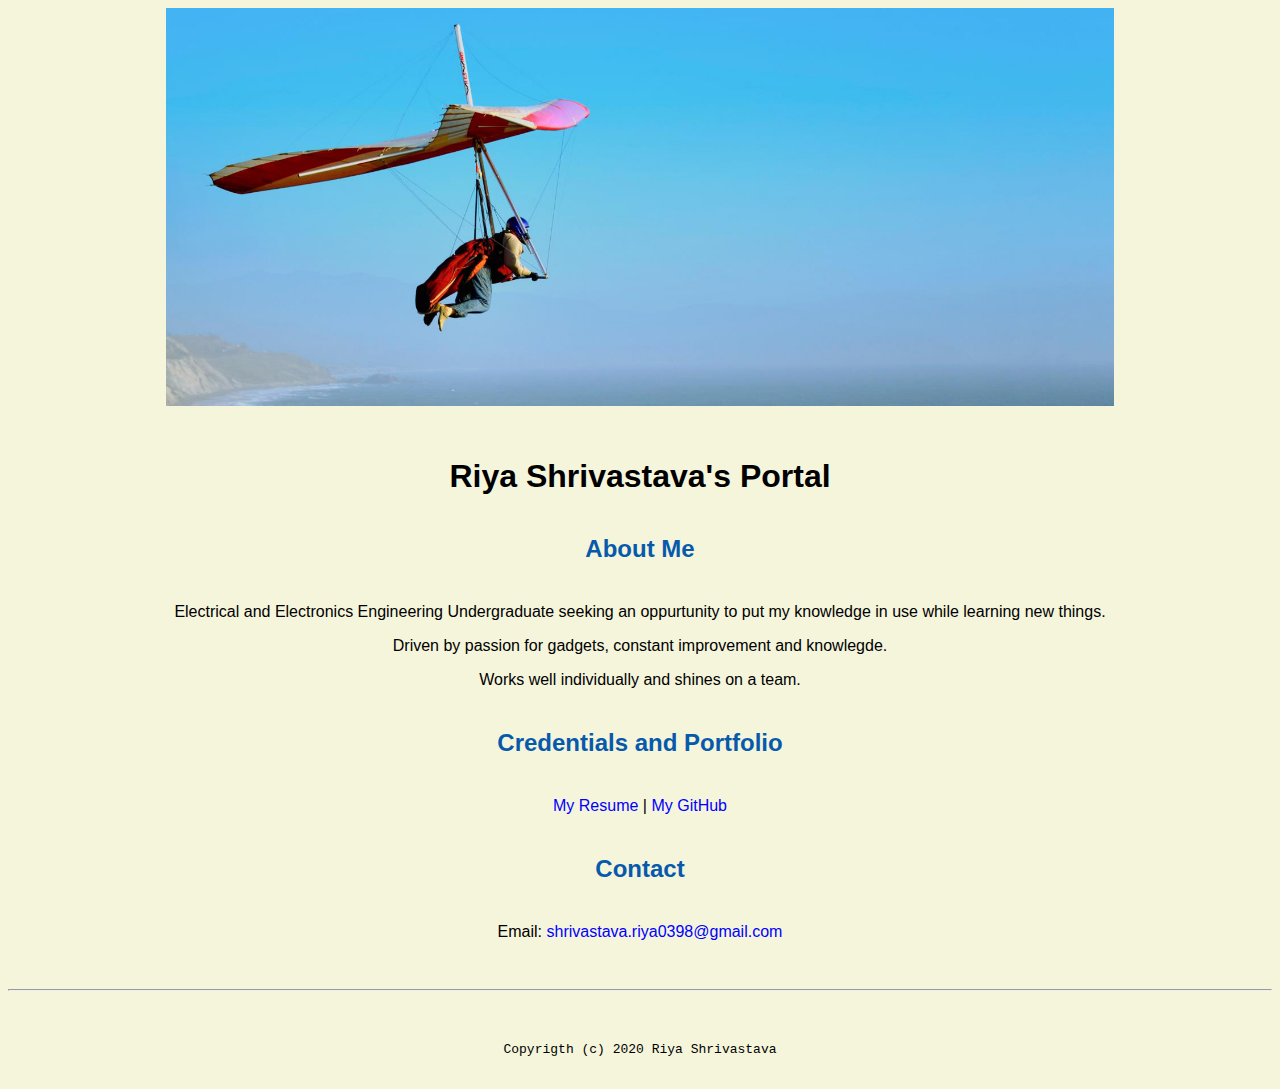
<file: index.html>
<!doctype html>

<!-- this is a comment for human! -->

<html lang="en">

  <header>
     <title>Riya Shrivastava's Portal</title>
     <link rel="stylesheet" href="css/master.css">
     <link rel="FaviconIcon" href="favicon.ico" type="image/x-icon">
     <link rel="shortcut" href="favicon.ico" type="image/x-icon">
     <meta name="viewport" content="width=device-width, initial-scale=1, shrink-to-fit=no">
    <meta name="name" content="Riya Shrivastava's Portal">
    <meta name="robots" conten="noindex, nofollow">
  </header>

  <body>
    <img src="images/banner.jpg" width="75%" alt="banner">
     <h1>Riya Shrivastava's Portal</h1>
     <h2>About Me</h2>
     <p> Electrical and Electronics Engineering Undergraduate seeking an oppurtunity to put my knowledge in use while learning new things.</p>
     <p> Driven by passion for gadgets, constant improvement and knowlegde.</p>
     <p> Works well individually and shines on a team. </p>
     <h2>Credentials and Portfolio</h2>
     <p><a href="resume.html">My Resume</a> | <a href="https://github.com/Riya0398">My GitHub</a></p>
     <h2>Contact</h2>
     <p>Email: <a href="mailto:shrivastava.riya0398@gmail.com">shrivastava.riya0398@gmail.com</a></p>
  </body>

  <footer>
    <hr>
    <code>Copyrigth (c) 2020 Riya Shrivastava </code>

  </footer>

</html>
</file>
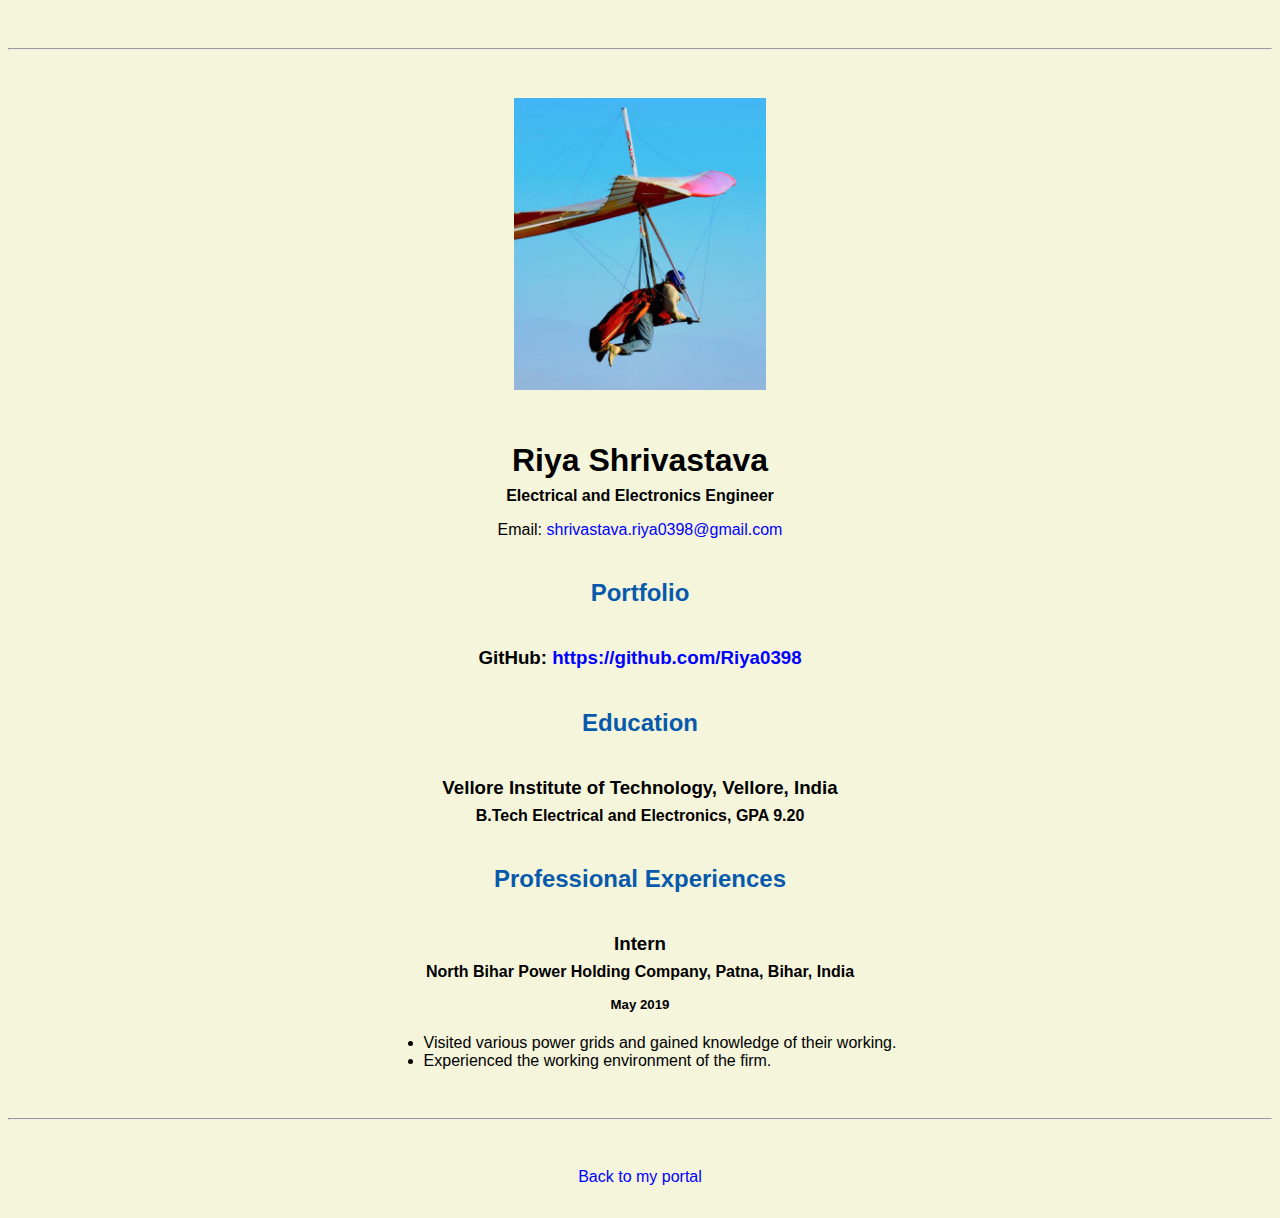
<file: resume.html>
<!doctype html>

<!-- this is a comment for human! -->

<html lang="en">

  <header>
    <title>Riya Shrivastava's Resume</title>
    <link rel="stylesheet" href="css/master.css">
    <link rel="FaviconIcon" href="favicon.ico" type="image/x-icon">
    <link rel="shortcut" href="favicon.ico" type="image/x-icon">
    <meta name="viewport" content="width=device-width, initial-scale=1, shrink-to-fit=no">
   <meta name="name" content="Riya Shrivastava's Portal">
   <meta name="robots" conten="noindex, nofollow">
  </header>

  <body>
    <hr>

    <img src="images/headshot.jpg" alt="Harrison Kong's headshot" width="20%">

    <h1>Riya Shrivastava</h1>
    <h4>Electrical and Electronics Engineer</h4>

    <p>Email: <a href="mailto:shrivastava.riya0398@gmail.com" target="_blank">shrivastava.riya0398@gmail.com</a></p>
    <!-- don't post physical address, personal phone number or other personal information on the web! -->

    <h2>Portfolio</h2>
      <h3>GitHub: <a href="https://github.com/Riya0398" target="_blank">https://github.com/Riya0398</a></h3>

    <h2>Education</h2>

    <h3>Vellore Institute of Technology, Vellore, India</h3>
    <h4>B.Tech Electrical and Electronics, GPA 9.20</h4>

    <h2>Professional Experiences</h2>

    <h3>Intern</h3>
    <h4>North Bihar Power Holding Company, Patna, Bihar, India</h4>
    <h5>May 2019</h5>
      <ul>
        <li>Visited various power grids and gained knowledge of their working.</li>
        <li>Experienced the working environment of the firm.</li>
      </ul>

  </body>

  <footer>
  <hr>
  <p><a href="index.html">Back to my portal</a><p>
  </footer>

</html>
</file>
<file: css/master.css>
/* Cascading stylesheet for the website */

/* Text inside these asterisks and slashes are comments for human */

  a {
    color: blue;/* set the text color to blue here */
    text-decoration: none; /* This means we do not want hyperlinks to be underlined */
  }

  a:hover {
    color: red;/* set the text color to red here */
    text-decoration: none; /* This means we do not want hyperlinks to be underlined */
  }

  body {
    /* set the background color here */
    /* set the text color to black here */
    /* set the font here */
    /* set the text alignment here */
    background-color: beige;
    color: black;
    font-family: arial, Helvetica, sans-serif;
    text-align: center;
   }

  footer {
    margin-top: 2rem;
    margin-bottom: 2rem;
  }

  h1 {
    margin-bottom: 0.5rem;
    margin-top: 3rem;
   }

  h2 {
    color: #075AAB;
    margin-top: 2.5rem;
    margin-bottom: 2.5rem;/* set the text color of to #075AAB here */
    /* set both the bottom margin and top margin to 2.5rem here */
   }

  h3 {
    margin-bottom: 0;
    margin-top: 2rem;
  }

  h4 {
    margin-bottom: 1rem;
    margin-top: 0.5rem;
  }

  h5 {
    margin-top: 0.5rem;
  }

  hr {
    margin-bottom: 3rem;
    margin-top: 3rem;
  }

  /* this controls how the bullet points in the resume page looks */
  ul {
    display: table;
    margin: 0 auto;
    text-align: left;
  }
</file>
